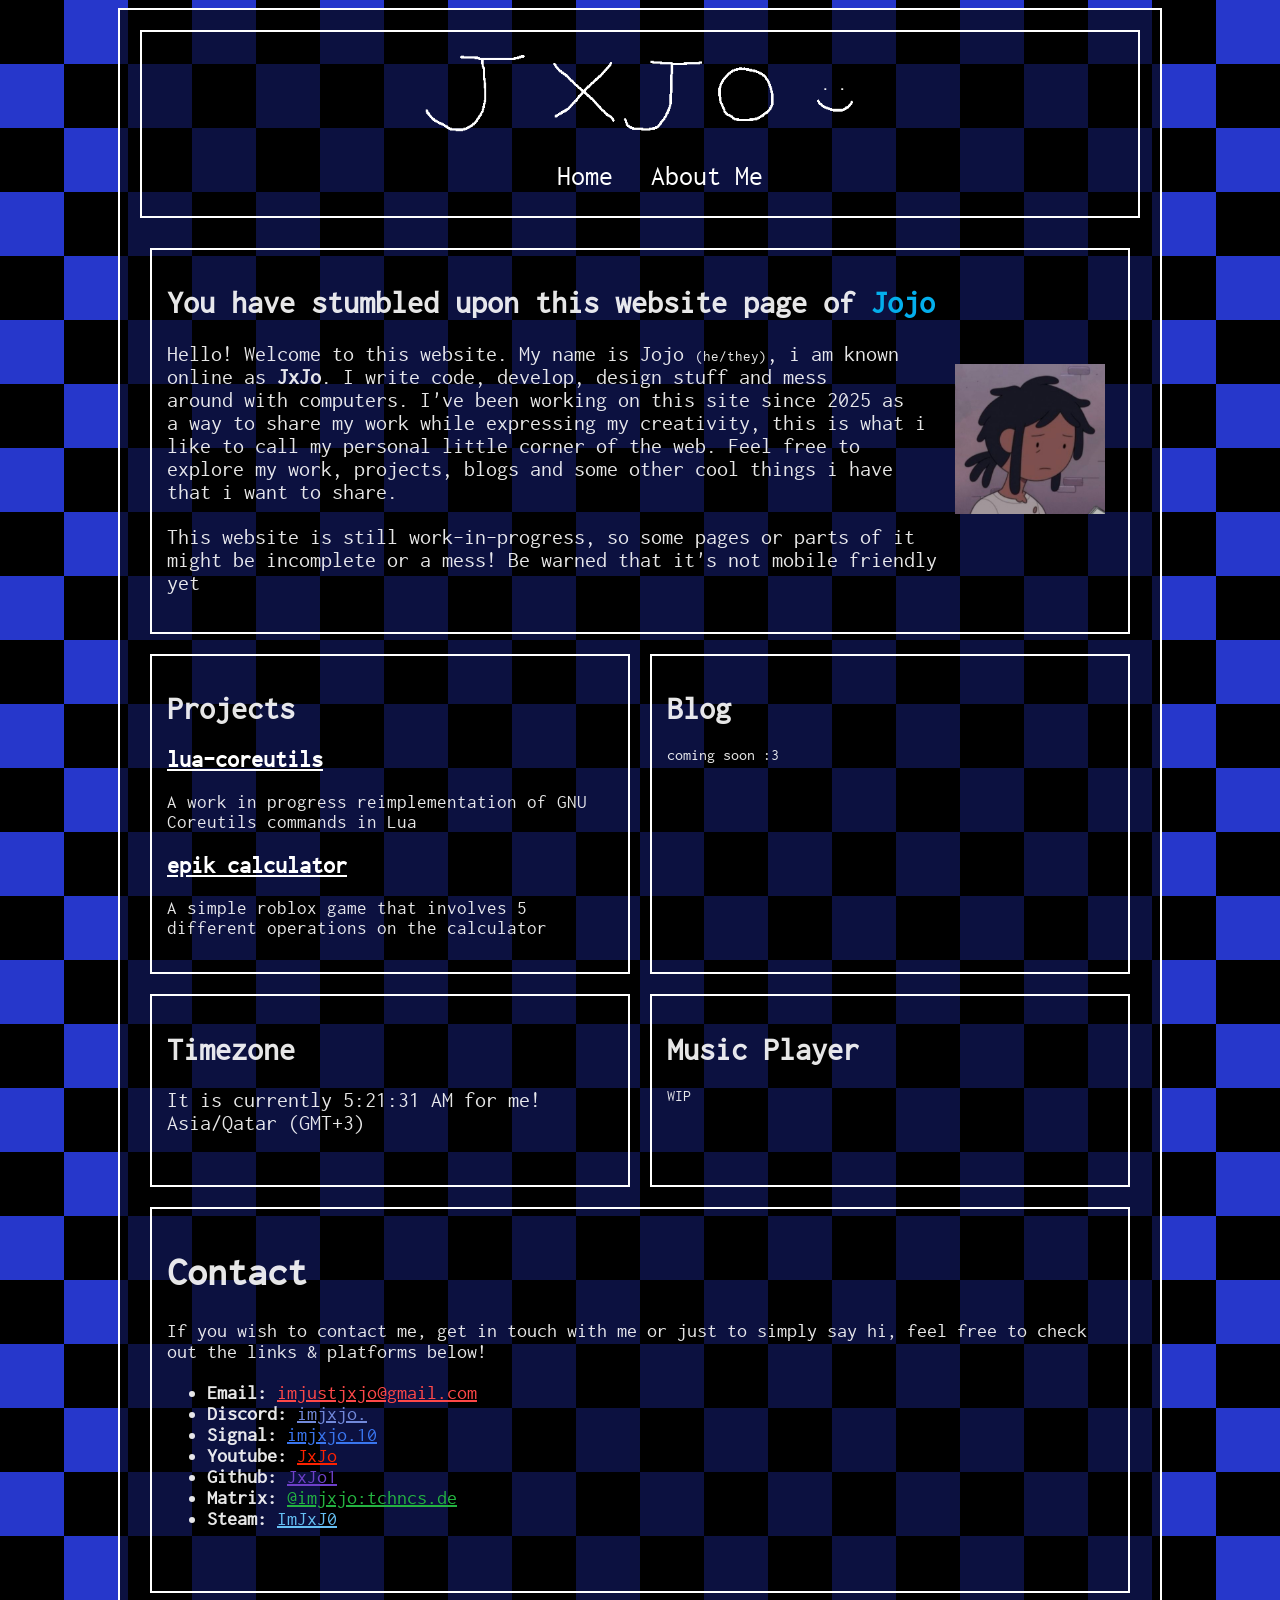
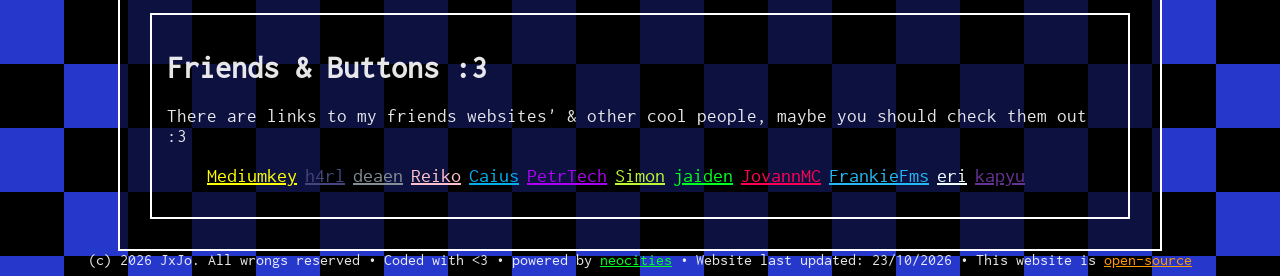
<file: public/index.html>
<!DOCTYPE html>

<!--
Hello you! It seems like you have come across this code in the inspect element.

Here you can look the structure of the website from this html code and the other files and roast my "spaghetti" code. 

Feel free to take inspiration from either the website layout or the html and the css codes! :3 


-->
<html lang="en">
  <head>
    <title>jxjo.neocities.org</title>
    <meta charset="UTF-8">
    <meta name="viewport" content="width=device-width, initial-scale=1">
    <link rel="stylesheet" href="main.css">
    <link rel="icon" type="image/x-icon" href="assets/img/favicon.ico">
  </head>

  <body>
    <div class="main">
      <div class="main-header">
        <div class="header">
          <div class="logo"><a href="index.html"><img src="assets/img/logo.gif" id="animated-logo" width="430" height="80"></a></div>
       </div>
        <nav class="site-nav-bar">
          <ul>
            <li><a href="index.html">Home</a></li>
            <li><a href="about.html">About Me</a></li>
          </ul>
        </nav>
      </div>
      <div class="main-content">
        <div class="about-me">
        <div class="text">
          <h1>You have stumbled upon this website page of <span style="color:#04AFEC">Jojo</span></h1>
          <p>Hello! Welcome to this website. My name is Jojo <span style="font-size: 15px">(he/they)</span>, i am known<br> online as <b>JxJo</b>. 
          I write code, develop, design stuff and mess<br> around with computers. I've been working on this site since 2025 as<br>
          a way to share my work while expressing my creativity, this is what i like to call my personal little corner  
          of the web. Feel free to explore my work, projects, blogs and
          some other cool things i have that i want to share.
          </p>
          
          <p>This website is still work-in-progress, so some pages or parts of it might be incomplete or a mess! Be warned that it's not mobile friendly yet</p>
        </div>
        <div class="pfp-ref">
          <img src="assets/img/ref/marshall-lee.jpg" width="150" height="150" alt="he's literally me irl btw">
        </div>

     </div>
     <div class="projects">
      <h1>Projects</h1>
      <article>
        <h2><a href="https://github.com/JxJo1/lua-coreutils">lua-coreutils</a></h2>
        <p>A work in progress reimplementation of GNU Coreutils commands in Lua</p>

        <h2><a href="https://www.roblox.com/games/18440674891/epik-calculator-v1">epik calculator</a></h2>
        <p>A simple roblox game that involves 5 different operations on the calculator</p>

      </article>
     </div>
     <div class="blog">
       <h1>Blog</h1>
       <p>coming soon :3</p>
     </div>
     <div class="clock">
      <h1>Timezone</h1>
      <p id="current-time">It is currently 12:00:00 PM for me!<br>Asia/Qatar (GMT+3)</p>
      <script src="js/clock.js"></script>
     </div>
     <div class="music-player">
      <h1>Music Player</h1>
      <p>WIP</p>
     </div>
     <div class="contact-and-links">
      <h1>Contact</h1>
      <p>If you wish to contact me, get in touch with me or just to simply say hi, feel free to check out the links & platforms below!</p>
      <ul>
        <li><b>Email:</b> <a href="mailto:imjustjxjo@gmail.com" target="_blank" style="color:#ff4848">imjustjxjo@gmail.com</a></li>
        <li><b>Discord:</b> <a href="https://discord.com/users/1019645754056396902" style="color: #7289DA" target="_blank">imjxjo.</a></li>
        <li><b>Signal:</b> <a href="https://signal.me/#eu/QZ31hLRHS-o5UAsyY5rTcgGsnJdNT-QxHSVNWUNvY5pDDkCwRvNLr79cgbwQUXJb" style="color: #3A76F0" target="_blank">imjxjo.10</a></li>
        <li><b>Youtube:</b> <a href="https://www.youtube.com/@JustJxJo" target="_blank" style="color: #ff2200">JxJo</a></li>
        <li><b>Github:</b> <a href="https://github.com/JxJo1" target="_blank" style="color: #6E40C9">JxJo1</a></li>
        <li><b>Matrix:</b> <a href="https://matrix.to/#/@imjxjo:tchncs.de" target="_blank" style="color:#24b441">@imjxjo:tchncs.de</a></li>
        <li><b>Steam:</b> <a href="https://steamcommunity.com/id/ImJxJ0" target="_blank" style="color: #66c0f4">ImJxJ0</a></li>
      </ul>
     </div>
     <div class="links-and-buttons"><h1>Friends & Buttons :3</h1>
      <p>
        There are links to my friends websites' & other cool people, maybe you should check them out :3
      </p>
        <ul>
        <li><a style="color: #ffff00;" href="https://mediumkey.xyz">Mediumkey</a></li>
        <li><a style="color: #45467e" href="https://h4rl.dev">h4rl</a></li>
        <li><a style="color: #848E94;"  href="https://deaen.github.io">deaen</a></li>
        <li><a style="color: #ffc0cb"  href="https://reiko.app ">Reiko</a></li>
        <li><a style="color: #04AFEC" href="https://caisartemporium.peposerver.com ">Caius</a></li>
        <li><a style="color: #ac01f5" href="https://petrtech.dev">PetrTech</a></li>
        <li><a style="color:#bbf836" href="https://240109.xyz">Simon</a></li>
        <li><a style="color: #00ff22" href="https://jaidenmacintosh.net">jaiden</a></li>
        <li><a style="color: #ff0055" href="https://jovann.me">JovannMC</a></li>
        <li><a style="color: #24B8F5;" href="https://frankiefms.com/">FrankieFms</a></li>
        <li><a style="color: azure" href="https://nijika.dev/">eri</a></li>
        <li><a style="color: rebeccapurple" href="https://starfield.nekoweb.org/main.html">kapyu</a></li>
        </ul>
     </div>
      </div>
    </div>
  <footer>
    (c) 2026 JxJo. All wrongs reserved <b>•</b> Coded with <3 <b>•</b> powered by <a href="https://neocities.org" target="_blank" style="color:#00ff22">neocities</a> <b>•</b> Website last updated: 23/10/2026 <b>•</b> This website is <a href="https://github.com/JxJo1/jxjo.neocities.org" style="color:#ff9900">open-source</a>
  </footer>
  </body>
</html>
</file>
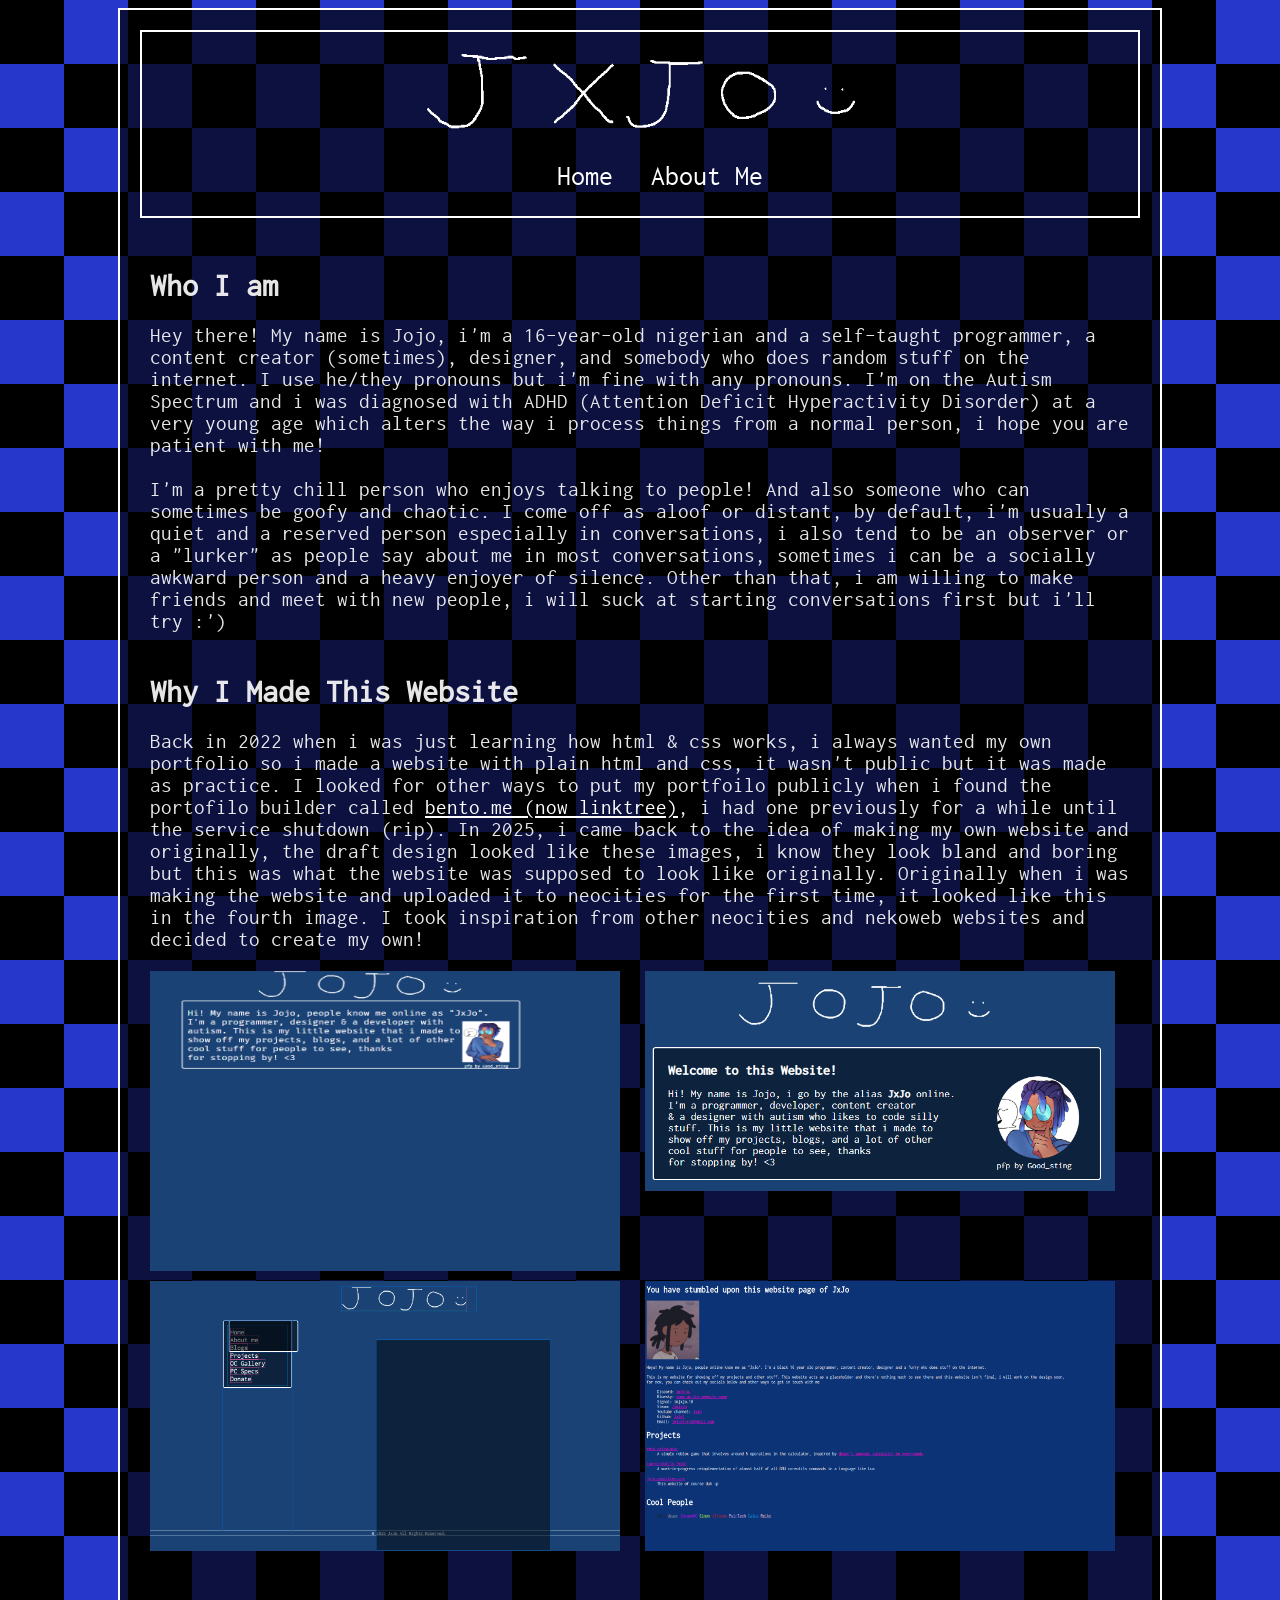
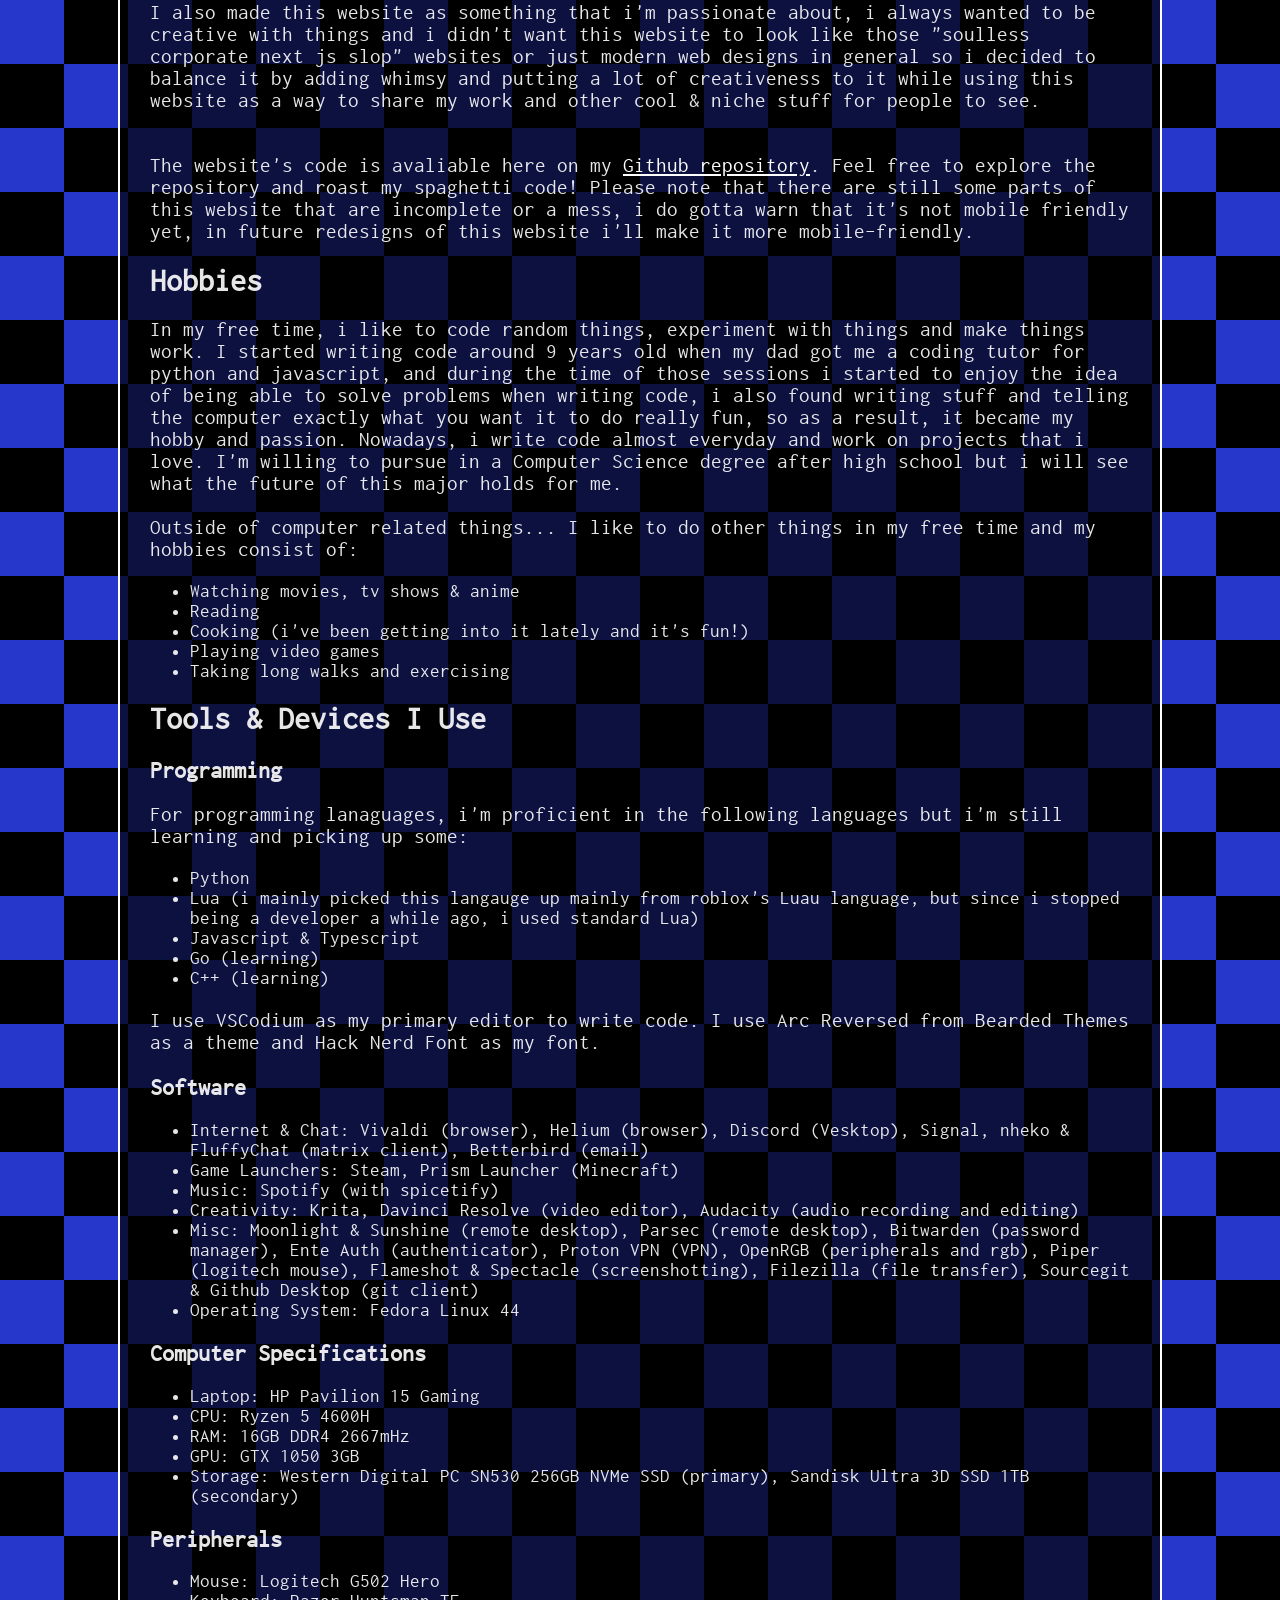
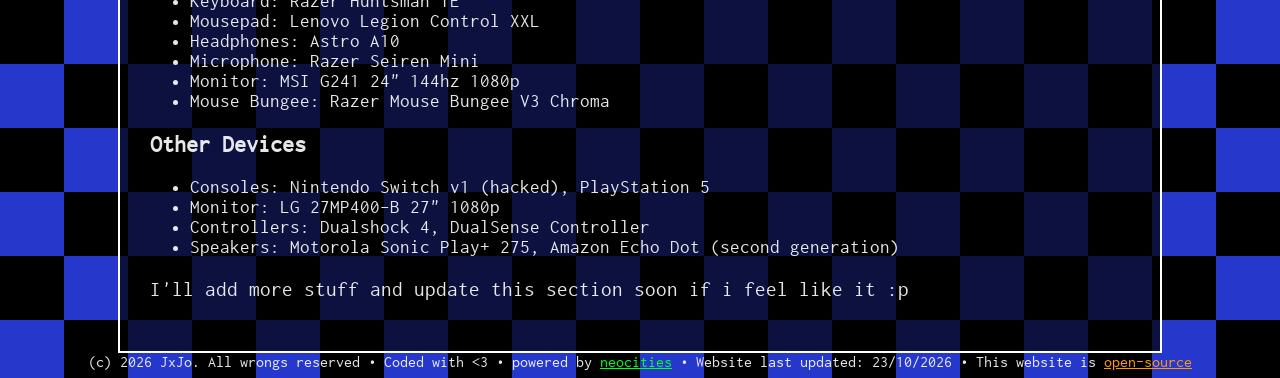
<file: public/about.html>
<!DOCTYPE html>

<!--
Hello you! It seems like you have come across this code in the inspect element.

Here you can look the structure of the website from this html code and the other files and roast my "spaghetti" code. 

Feel free to take inspiration from either the website layout or the html and the css codes! :3 


-->
<html lang="en">
  <head>
    <title>jxjo.neocities.org</title>
    <meta charset="UTF-8">
    <meta name="viewport" content="width=device-width, initial-scale=1">
    <link rel="stylesheet" href="main.css">
    <link rel="icon" type="image/x-icon" href="assets/img/favicon.ico">
  </head>

  <body>
    <div class="main">
      <div class="main-header">
        <div class="header">
          <div class="logo"><a href="index.html"><img src="assets/img/logo.gif" id="animated-logo" width="430" height="80"></a></div>
       </div>
        <nav class="site-nav-bar">
          <ul>
            <li><a href="index.html">Home</a></li>
            <li><a href="about.html">About Me</a></li>
          </ul>
        </nav>
      </div>
     
    <div class="about-section">
      <h1>Who I am</h1>
      <p>
        Hey there! My name is Jojo, i'm a 16-year-old nigerian and a self-taught programmer, a content creator (sometimes), designer, and somebody who does random
        stuff on the internet. I use he/they pronouns but i'm fine with any pronouns. I'm on the Autism Spectrum and i was diagnosed with ADHD (Attention Deficit Hyperactivity Disorder) at a very young age which alters the way i process things from a normal person, i hope you are patient with me! 
        <br>
        <br>
        I'm a pretty chill person who enjoys talking to people! And also someone who can sometimes be goofy and chaotic. I come off as aloof or distant, 
        by default, i'm usually a quiet and a reserved person especially in conversations, i also tend to be an observer or a "lurker" as people say 
        about me in most conversations, sometimes i can be a socially awkward person and a heavy enjoyer of silence. Other than that, i am willing to make friends and meet with new people, i will suck at starting conversations first but i'll try :')
        <br>
        <br>
      </p>

      <h1>Why I Made This Website</h1>
      <p>
        Back in 2022 when i was just learning how html & css works, i always wanted my own portfolio so i made a website with plain html and css, it wasn't public but
        it was made as practice. I looked for other ways to put my portfoilo publicly when i found the portofilo builder called <a href="https://linktr.ee">bento.me (now linktree)</a>, i had one previously for a while until the service shutdown (rip). In 2025, i came back to the idea of making my own website and originally, the draft design looked like these images, i know they look bland and boring but this was what the website was supposed to look like originally.
        Originally when i was making the website and uploaded it to neocities for the first time, it looked like this in the fourth image. 
        I took inspiration from other neocities and nekoweb websites and decided to create my own! 
      </p>
      <div class="draft-images">
          <img src="assets/img/about/draft1.png" width="470" height="300" alt="main webpage">
          <img src="assets/img/about/draft2.png" width="470" height="220" alt="second">
          <img src="assets/img/about/draft3.png" width="470" height="270" alt="main draft of the webpage">
          <img src="assets/img/about/original.png" width="470" height="270" alt="original website">
      </div> 
      <p>
        I also made this website as something that i'm passionate about, i always wanted to be creative with things and i didn't want this
        website to look like those "soulless corporate next js slop" websites or just modern web designs in general so i decided to balance it by adding whimsy and putting a lot of creativeness to it while using this website as a way to share my work and other cool & niche stuff for people to see.
      </p>
      <p>
        <br>
        The website's code is avaliable here on my <a href="https://github.com/JxJo1/jxjo.neocities.org">Github repository</a>. Feel free to explore the repository and roast my spaghetti code! Please note that there are still some parts of this website that are incomplete or a mess, i do gotta warn that it's not mobile friendly yet, in future redesigns of this website i'll make it more mobile-friendly. 
      </p>


      <h1>Hobbies</h1>
      <p>
        In my free time, i like to code random things, experiment with things and make things work. I started writing code around 9 years old when my dad got me a coding tutor for 
        python and javascript, and during the time of those sessions i started to enjoy the idea of being able to solve problems when writing code, i also found writing stuff and telling the computer exactly what you want it to do really fun, so as a result, it became my hobby and passion. Nowadays, i write code almost everyday and work on projects that i love. I'm willing to pursue in a Computer Science degree after high school but i will see what the future of this major holds for me.
        <br>
        <br>
        Outside of computer related things... I like to do other things in my free time and my hobbies consist of: 
      </p>
      <ul>
          <li>Watching movies, tv shows & anime </li>
          <li>Reading</li>
          <li>Cooking (i've been getting into it lately and it's fun!)</li>
          <li>Playing video games</li>
          <li>Taking long walks and exercising</li>
      </ul>

      <h1>Tools & Devices I Use</h1>
      <h2>Programming</h2>
      <p>For programming lanaguages, i'm proficient in the following languages but i'm still learning and picking up some:</p>
      <ul>
        <li>Python</li>
        <li>Lua (i mainly picked this langauge up mainly from roblox's Luau language, but since i stopped being a developer a while ago, i used standard Lua)</li>
        <li>Javascript & Typescript</li>
        <li>Go (learning)</li>
        <li>C++ (learning)</li>
      </ul>
      <p>I use VSCodium as my primary editor to write code. I use Arc Reversed from Bearded Themes as a theme and Hack Nerd Font as my font.</p>
      <h2>Software</h2>
      <ul>
        <li>Internet & Chat: Vivaldi (browser), Helium (browser), Discord (Vesktop), Signal, nheko & FluffyChat (matrix client), Betterbird (email)</li>
        <li>Game Launchers: Steam, Prism Launcher (Minecraft)</li>
        <li>Music: Spotify (with spicetify)</li>
        <li>Creativity: Krita, Davinci Resolve (video editor), Audacity (audio recording and editing)</li>
        <li>Misc: Moonlight & Sunshine (remote desktop), Parsec (remote desktop), Bitwarden (password manager), Ente Auth (authenticator), Proton VPN (VPN),
          OpenRGB (peripherals and rgb), Piper (logitech mouse), Flameshot & Spectacle (screenshotting), Filezilla (file transfer), Sourcegit & Github Desktop (git client)
        </li>
        <li>Operating System: Fedora Linux 44</li>
      </ul>
      <h2>Computer Specifications</h2>
      <ul>
        <li>Laptop: HP Pavilion 15 Gaming</li>
        <li>CPU: Ryzen 5 4600H</li>
        <li>RAM: 16GB DDR4 2667mHz</li>
        <li>GPU: GTX 1050 3GB</li>
        <li>Storage: Western Digital PC SN530 256GB NVMe SSD (primary), Sandisk Ultra 3D SSD 1TB (secondary)</li>
      </ul>

      <h2>Peripherals</h2>
      <ul>
        <li>Mouse: Logitech G502 Hero</li>
        <li>Keyboard: Razer Huntsman TE</li>
        <li>Mousepad: Lenovo Legion Control XXL</li>
        <li>Headphones: Astro A10</li>
        <li>Microphone: Razer Seiren Mini</li>
        <li>Monitor: MSI G241 24" 144hz 1080p</li>
        <li>Mouse Bungee: Razer Mouse Bungee V3 Chroma</li>
      </ul>

      <h2>Other Devices</h2>
      <ul>
        <li>Consoles: Nintendo Switch v1 (hacked), PlayStation 5</li>
        <li>Monitor: LG 27MP400-B 27" 1080p</li>
        <li>Controllers: Dualshock 4, DualSense Controller</li>
        <li>Speakers: Motorola Sonic Play+ 275, Amazon Echo Dot (second generation)</li>
      </ul>

      <p>I'll add more stuff and update this section soon if i feel like it :p</p>
    </div>
    </div>
  <footer>
    (c) 2026 JxJo. All wrongs reserved <b>•</b> Coded with <3 <b>•</b> powered by <a href="https://neocities.org" target="_blank" style="color:#00ff22">neocities</a> <b>•</b> Website last updated: 23/10/2026 <b>•</b> This website is <a href="https://github.com/JxJo1/jxjo.neocities.org" style="color:#ff9900">open-source</a>
  </footer>
  </body>
</html>
</file>
<file: public/main.css>
@font-face {
  font-family: "Inconsolata";
  font-style: normal;
  src: url("font/Inconsolata.ttf"),
}

@keyframes slide {
    from {background-position: 0px 0px;}
    to {background-position: -256px 256px;}
}

/*
@keyframes slide {
    from {background-position: 0px 0px;}
    to {background-position: -256px 256px;}
}
*/


:root {
  --bg-image: url("assets/img/bg/background.jpg");
  --dark-mode-text: #ffffffe6;
}


body {
  background-image: var(--bg-image); 
 /* background-image: linear-gradient(to bottom, #002fff7c, #003f917c); */
  color: var(--dark-mode-text);
  font-family: "Inconsolata";
  animation-name: slide;
  animation-duration: 20s;
  animation-timing-function: linear;
  animation-iteration-count: infinite;
}

.main {
  background-color:#000000ae;
  border: 2px solid white;
  width: 1000px;
  height: auto;
  margin: auto;
  padding: 20px;
}

.main-content {
  display: grid;
  grid-template-columns: 3fr 3fr; 
  grid-template-rows: 1fr 0.5fr 0.5fr 1fr; 
  grid-template-areas: 
  'grid-about grid-about'
  'grid-projects grid-blog'
  'grid-clock grid-music-player'
  'grid-contact grid-contact'
  'grid-links-and-btns grid-links-and-btns'
  ;
  gap: 20px
}

.main-content > div {
  border: 2px solid white;
  padding: 15px;
}


.logo {
  padding: 10px;
  width: 430px;
  margin: auto;
}

footer {
  text-align: center;
}

.main > div:nth-last-child(-n + 7) {
  padding: 10px;
}

.main-header {
  grid-area: grid-main-header;
  margin-bottom: 20px;
  border: 2px solid white;
}


.about-me {
  display: flex;
  grid-area: grid-about;
  
}

.blog {
  grid-area: grid-blog;
}

.clock {
  grid-area: grid-clock;
}

.clock p {
  font-size: 1.4rem;
}

.music-player {
  grid-area: grid-music-player;
}

.contact-and-links {
  grid-area: grid-contact;
  font-size: 1.25rem;
}

.contact-and-links a:hover {
  font-weight: bold;
}

.about-me .pfp-ref {
  margin: auto;
}

.about-me .text p {
  font-size: 1.4rem;
}
.about-me .text {
  width: 780px;
}

.projects {
  grid-area: grid-projects;
}
.projects a {
  color: white;
}
.projects p {
  font-size: 1.2rem;
}
.projects a:hover {
  color: #4578fa;
  font-weight: bold;
}


.site-nav-bar {
  text-align: center;
}

.site-nav-bar a {
  text-decoration: none;
  color: white;
  font-size: 1.75rem;
  margin: 15px;
}

.site-nav-bar a:hover {
  font-weight: bold;
}

.site-nav-bar li {
  display: inline;
}

.site-nav-bar ul {
  list-style-type: none;
}

.links-and-buttons {
  grid-area: grid-links-and-btns;
}

.links-and-buttons p {
  font-size: 1.2rem;
}

.links-and-buttons li {
  list-style-type: none;
  display:inline;
  font-size: 1.25rem;
}

.links-and-buttons li:hover {
  font-weight: bold;
}



.about-section .draft-images {
  display:grid;
  grid-template-columns: 3fr 3fr; 
  grid-template-rows: 0.5fr 1fr; 
  gap: 10px;
}

.about-section p {
  font-size: 1.3rem;
}
.about-section li {
  font-size: 1.2rem;
}

.about-section a { 
  color: white;
}



.about-section a:hover { 
  color: #4578fa;
}
</file>
